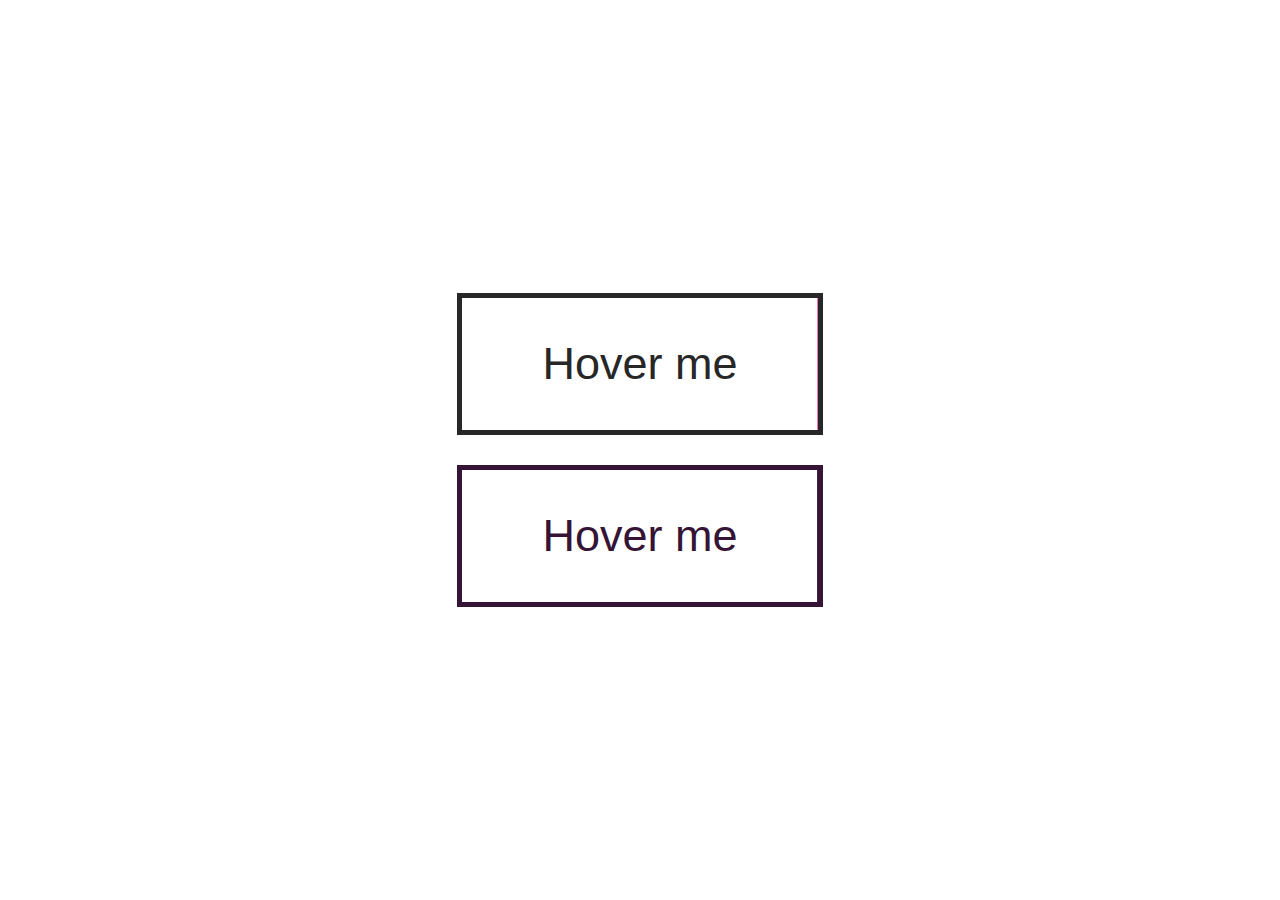
<file: buttons.html>
<!DOCTYPE html>
<html lang="en">
<head>
    <meta charset="UTF-8">
    <meta http-equiv="X-UA-Compatible" content="IE=edge">
    <meta name="viewport" content="width=device-width, initial-scale=1.0">
    <link rel="stylesheet" href="css/buttons.css">
    <title>Document</title>
</head>
<body>
   <a href="#" class="btn1">Hover me</a>
   <a href="#" class="btn2">Hover me</a>
</body>
</html>
</file>
<file: css/buttons.css>
* {
    box-sizing: border-box;
    list-style: none;
    margin: 0;
    padding: 0;
}

body {
    height: 100vh;
    display: flex;
    flex-direction: column;
    justify-content: center;
    align-items: center;
    gap: 30px;
}
.btn1 {
    text-decoration: none;
    color: #272727;
    font-family: sans-serif;
    font-size: 45px;
    border: 5px solid #272727;
    padding: 40px 80px;
    position: relative;
    overflow: hidden;
}

.btn1:before {
    content: "";
    position: absolute;
    left: 0;
    top: 0;
    background-color: hotpink;
    height: 100%;
    width: 100%;
    z-index: -1;
    transform-origin: bottom right;
    transform: rotate(90deg);
    transition: transform 1s;
}

.btn1:hover:before {
    transform: rotate(0deg);
}

.btn2 {
    text-decoration: none;
    color: #351435;
    font-family: sans-serif;
    font-size: 45px;
    border: 5px solid #351435;
    outline: none;
    padding: 40px 80px;
    position: relative;
    transition: all 1s;
    overflow: hidden;
}

.btn2:before {
    content: "";
    position: absolute;
    left: 0;
    top: 0;
    background-color: #351435;
    height: 100%;
    width: 100%;
    z-index: -1;
    transform: translateX(100%);
    transition: transform 1s; 
}

 .btn2:hover:before {
    transform: translateX(0);
} 

 .btn2:hover {
    color: white;
 }
</file>
